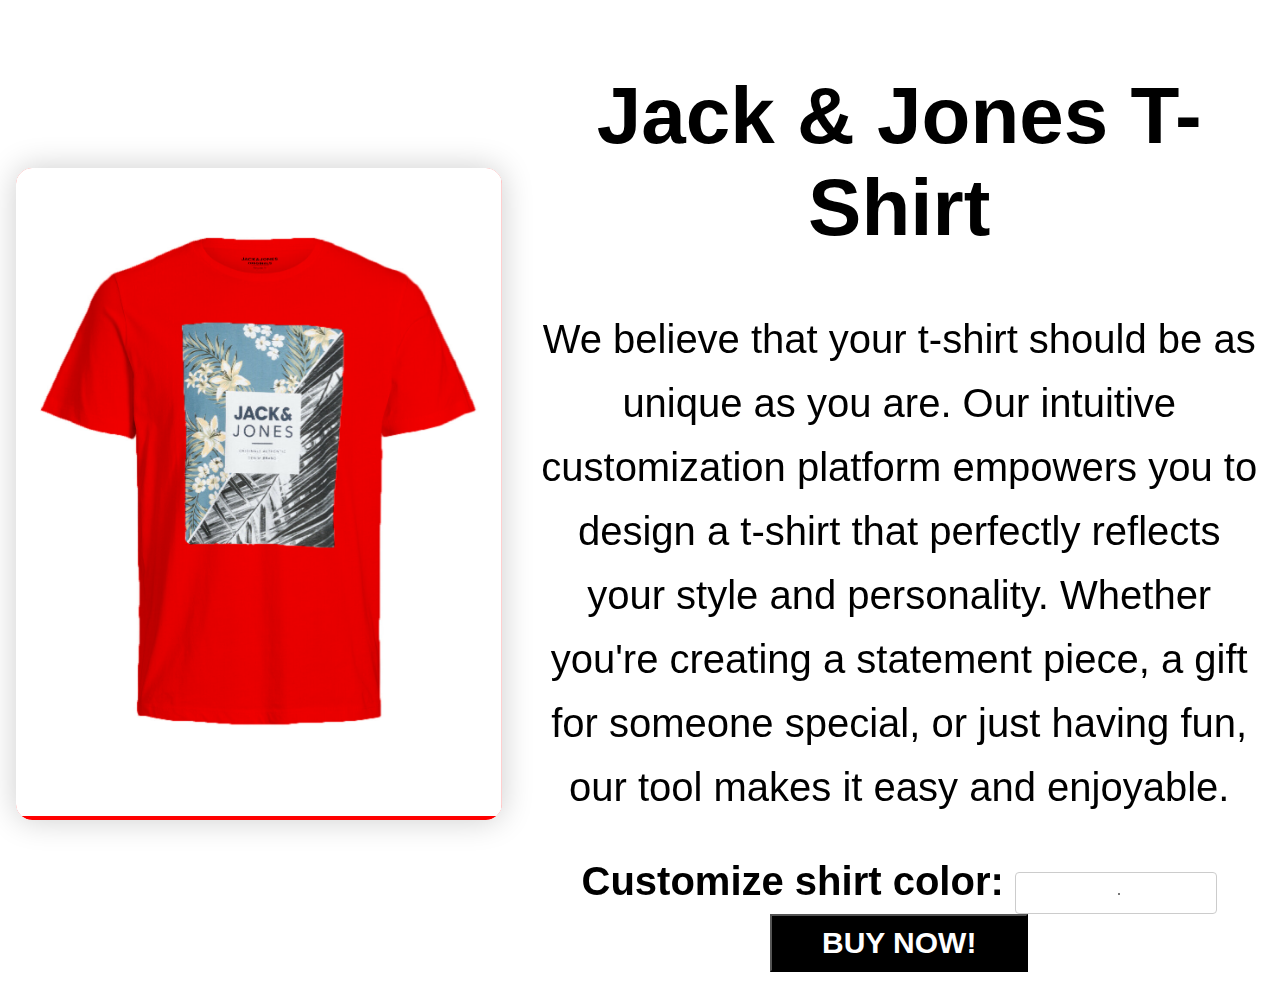
<file: spark/shirt/custom.html>
<!DOCTYPE html>
<html lang="en">
<head>
    <meta charset="UTF-8">
    <meta name="viewport" content="width=device-width, initial-scale=1.0">
    <title>Document</title>
    <link rel="stylesheet" href="style.css">
</head>
<body>
    <div class="product">
        
        <img src="img/shirt.png" alt="img-1" class="img-1"/>
        <img src="img/shirt2.png" alt="img-2" class="img-2"/>
        <div class="color"></div>
    </div>

    <div class="product-details">
        <h1>Jack &amp; Jones T-Shirt</h1>
        <p>
            We believe that your t-shirt should be as unique as you are. Our intuitive customization platform empowers you to design a t-shirt that perfectly reflects your style and personality. Whether you're creating a statement piece, a gift for someone special, or just having fun, our tool makes it easy and enjoyable.
        </p>
        <b>Customize shirt color: </b>
        <input
            type="color"
            class="color-input"
            value="#ff0000"
        />
        <button class="productButton">BUY NOW!</button>
    </div>

    <script src="app.js"></script>
</body>
</html>
</file>
<file: spark/shirt/style.css>
body {
    margin: 0;
    font-family: Helvetica, sans-serif;
    min-height: 100vh;
    display: flex;
    justify-content: center;
    align-items: center;
    /* flex-direction: column; */
    gap: 2em;
    padding: 1em;
}

.product {
    position: relative;
    box-shadow: 0 0 2em rgba(0, 0, 0, 0.2);
    border-radius: 1em;
    overflow: hidden;
    max-width: 100%;
    width: 50em;
}

.img-1, .img-2 {
    width: 100%;
}

.img-2 {
    position: absolute;
    top: 0;
    left: 0;
    z-index: 2;
}

.product-details {
    max-width: 100%;
    width: 30em;
    text-align: center;
    font-size: 40px;
}

p {
    line-height: 1.6;
    margin-bottom: 1em;
}

.color {
    background: red;
    position: absolute;
    top: 0;
    left: 0;
    width: 100%;
    height: 100%;
    z-index: 1;
    mix-blend-mode: multiply;
    pointer-events: none;
}

.color-input {
    background: #fff;
    border: 1px #ccc solid;
    border-radius: 4px;
    padding: 20px 100px;
    cursor: pointer;

}

.productButton {
    float: 0;
    padding: 10px 50px;
    background-color: black;
    color: white;
    font-size: 30px;
    font-weight: 900;
    cursor: pointer;
    
  }
</file>
